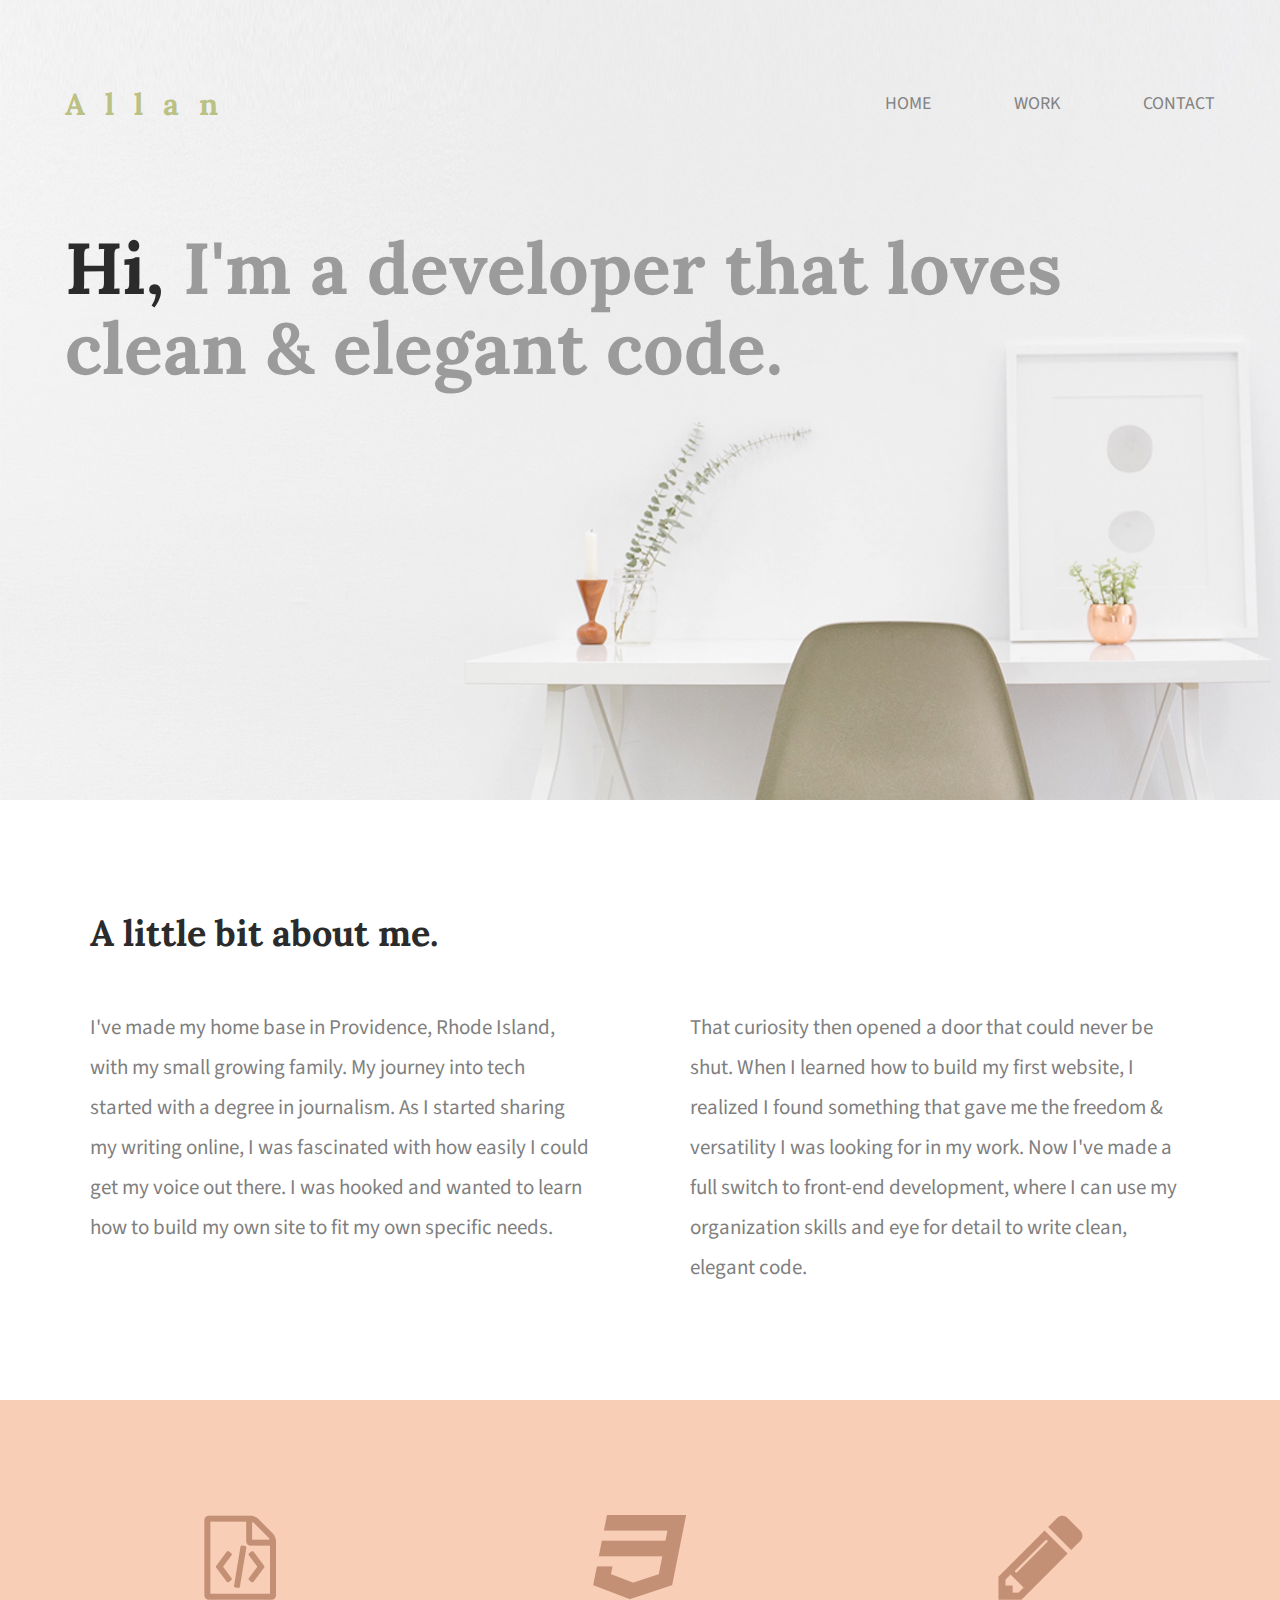
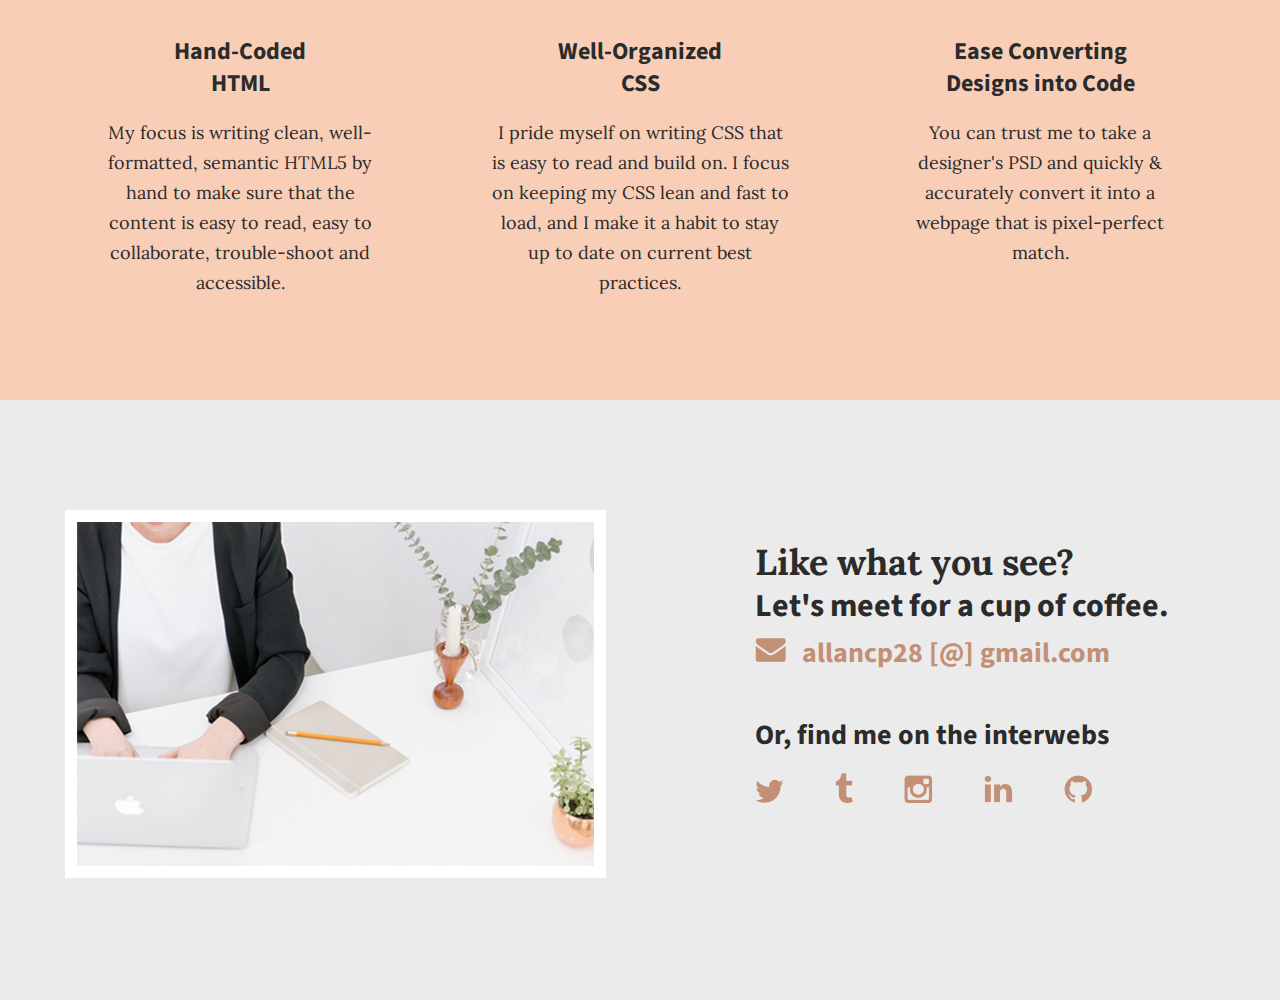
<file: index.html>
<!doctype html>
<html lang="en">

    <head>
        <title>Allan | Portfolio</title>
        <link rel="stylesheet" href="css/normalize.css">
		<link rel="stylesheet" href="css/main.css">
		<link href='https://fonts.googleapis.com/css?family=Source+Sans+Pro:400,700' rel='stylesheet' type='text/css'>
		<link href="https://fonts.googleapis.com/css?family=Lora:400,700" rel="stylesheet">
    </head>

    <body>
    	<header>
    		<div class="full-width">
    			<div class="half-width">
    				<h1>Allan</h1>
    			</div>
    			<div class="half-width">
    				<nav>
    					<ul>
                            <li><a href="index.html">Home</a></li>
						    <li><a href="../index.html">Work</a></li>
						    <li><a href="#contact">Contact</a></li>
						</ul>
    				</nav>
    			</div>
    			<h2><span>Hi,</span> I'm a developer that loves clean &amp; elegant code.
    			</h2>
    		</div>
    	</header>
    	<main>
    		<section id = "about">
    			<div class="full-width">
    				<h2>
    					A little bit about me.
    				</h2>
    				<div class="half-width">
    					<p>I've made my home base in Providence, Rhode Island, with my small growing family. My journey into tech started with a degree in journalism. As I started sharing my writing online, I was fascinated with how easily I could get my voice out there. I was hooked and wanted to learn how to build my own site to fit my own specific needs.
    					</p>
    				</div>
    				<div class="half-width">
    					<p>That curiosity then opened a door that could never be shut. When I learned how to build my first website, I realized I found something that gave me the freedom & versatility I was looking for in my work. Now I've made a full switch to front-end development, where I can use my organization skills and eye for detail to write clean, elegant code.</p>
                    </div>
 				</div>
    		</section>
    		<section id="work">
    			<div class="full-width">
    				<div class="third-width">
    					<img src="img/icon-html.png" alt="HTML icon" />
    					<h3>Hand-Coded HTML</h3>
    					<p>My focus is writing clean, well-formatted, semantic HTML5 by hand to make sure that the content is easy to read, easy to collaborate, trouble-shoot and accessible.</p>
    				</div>
    				<div class="third-width">
    					<img src="img/icon-css.png" alt="HTML icon" />
    					<h3>Well-Organized CSS</h3>
    					<p>I pride myself on writing CSS that is easy to read and build on. I focus on keeping my CSS lean and fast to load, and I make it a habit to stay up to date on current best practices.</p>
    				</div>
    				<div class="third-width">
    					<img src="img/icon-pencil.png" alt="HTML icon" />
    					<h3>Ease Converting Designs into Code</h3>
    					<p>You can trust me to take a designer's PSD and quickly & accurately convert it into a webpage that is pixel-perfect match.</p>
    				</div>
    			</div>
            </section>    
    		<footer id="contact">
    			<div class="full-width">
    				<div class="half-width">
    					<img src="img/contact-image.png" alt="Contact image" id="contact-img">
    				</div>
    				<div class="half-width" id="contact-info">
    					<h2>Like what you see?</h2>
    					<h3 id="email-header">Let's meet for a cup of coffee.</h3>
    					<a href="mailto:allancp28@gmail.com">
	    					<img src="img/envelope.png" alt="Envelope" id="envelope">
	    					allancp28 [@] gmail.com
                        </a>

                        <h3 id="socialmedia-header">Or, find me on the interwebs</h3>

    					<ul>
    						<li><img src="img/twitter.png" alt="Twitter icon"></li>
    						<li><img src="img/tumblr.png" alt="Tumblr icon"></li>
    						<li><img src="img/instagram.png" alt="Instagram icon"></li>
    						<li><img src="img/linkedin.png" alt="LinkedIn icon"></li>
    						<li><img src="img/github.png" alt="Github icon"></li>
    					</ul>
    				</div>
    			</div>
    		</footer>
    	</main>
    </body>
</html>
</file>
<file: css/main.css>
/****** BASE STYLES ******/

body {
    font-family: 'Source Sans Pro', sans-serif;
    color: #2b2b2b;
}

#about, #work, #contact {
    height: 600px;
}

/****** GRID ******/

.full-width {
    width: 1200px;
    margin: 0 auto;
}
.half-width {
    width: 600px;
    float: left;
}
.third-width {
    width: 400px;
    float: left;
}

/****** HEADER ******/

header {
    height: 800px;
    background: url("../img/hero.png");
    background-size: cover;
}

header h1 { 
    font-family: 'Lora', serif;
    font-size: 30px; 
    color: #bbc085;
    padding: 65px 0 65px 25px;
    letter-spacing: 20px;
}

nav {
    float: right; 
    padding: 75px 25px;
}
nav ul li{
    display: inline-block;
}
nav ul li a {
    text-transform: uppercase;
    text-decoration: none;
    font-size: 18px;
    color: #828282;
    padding-left: 80px; 
}

header h2 {
    width: 1000px;
    clear: both;
    font-family: 'Lora', serif;
    font-size: 72px;
    line-height: 80px;
    color: #9b9b9b;
    padding: 20px 0 20px 25px;
}
header h2 span {
    color: #2b2b2b;
}

/****** ABOUT ******/

#about .full-width {
    padding: 80px 0;
}

#about h2 {
    font-family: 'Lora', serif;
    font-size: 36px;
    padding-left: 50px;
}
#about p {
    font-size: 21px;
    color: #7f7f7f;
    line-height: 40px;
    padding-left: 50px;
    padding-right: 50px;
}

/****** WORK ******/

#work {
	background: #f9ceb7;
	text-align: center;
}

#work .full-width {
    padding: 115px 0;
}
 
#work img {
    padding-bottom: 30px;
}

#work h3 {
    font-size: 24px;
    line-height: 32px;
    width: 190px;
    margin: 0 auto;
}
 
#work p {
    font-family: 'Lora', serif;
    font-size: 18px;
    line-height: 30px;
    padding: 0 50px;
}

/****** CONTACT ******/

#contact {
	background: #ebebeb;
}

#contact .full-width {
    padding: 110px 0;
}

#contact img#contact-img {
	margin-left: 25px;
	border: 12px solid #ffffff;
}

#contact h2, #contact #email-header, #contact #socialmedia-header, #contact ul {
    padding-left: 115px;
}

#contact #envelope {
    padding: 0 10px 0 115px;
}

#contact h2 {
    font-family: 'Lora', serif;
    font-size: 36px;
    line-height: 44px;
}
#contact #email-header{
    font-size: 32px;
    font-weight: bold;
    line-height: 44px;
    margin: -30px 0 5px 0;
}
#contact #socialmedia-header {
    font-weight: bold;
    font-size: 28px;
    line-height: 44px;
    margin: 40px 0 0 0;
}
#contact a {
    text-decoration: none;
    color: #c49075;
    font-weight: bold;
    font-size: 28px;
}

#contact ul {
    list-style: none;
}
#contact ul li {
     display: inline-block;
}
#contact ul img {
    font-size: 32px;
    padding-right: 48px;
}
</file>
